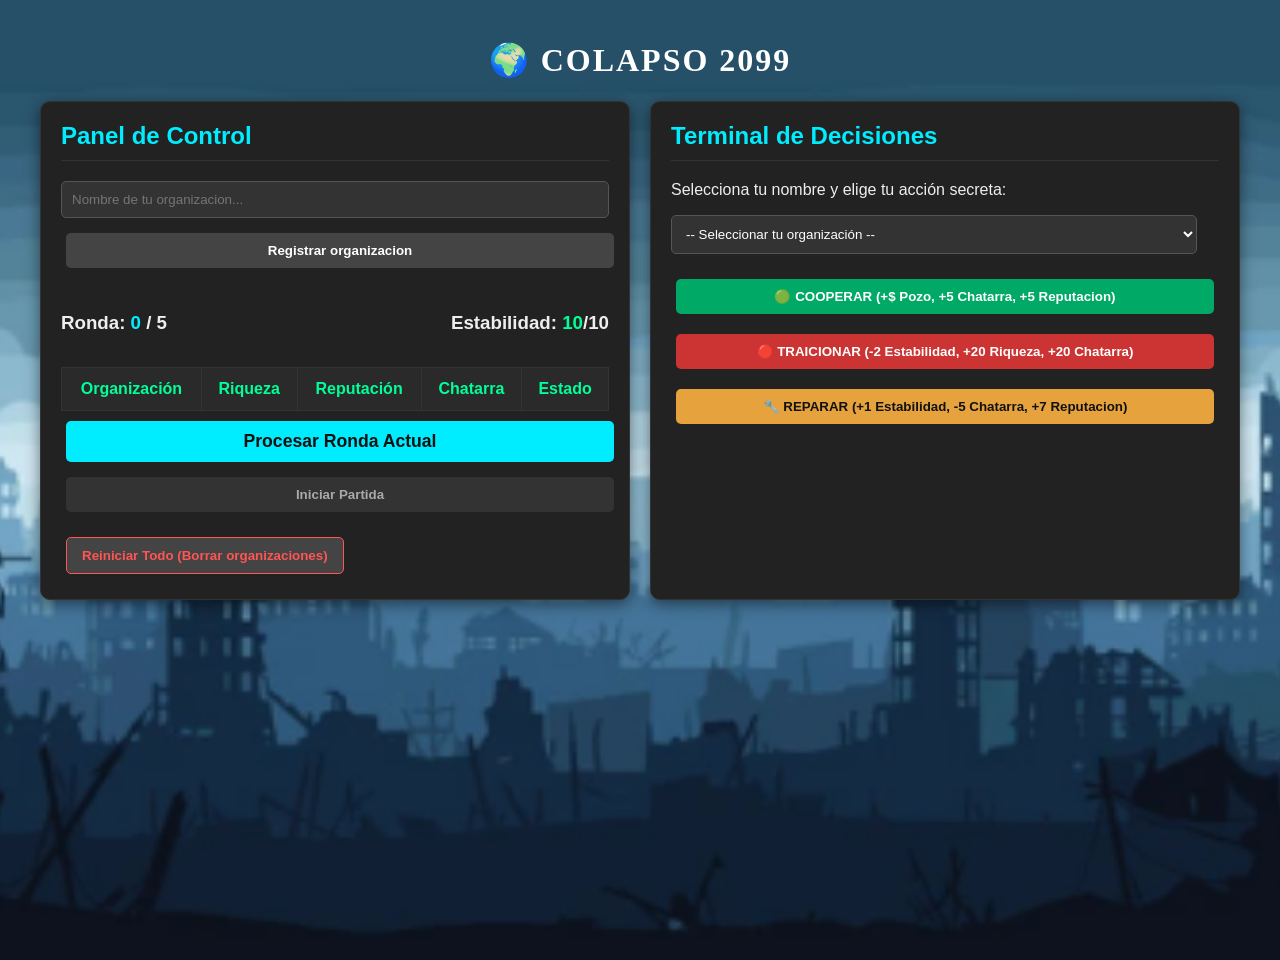
<file: index.html>
<!DOCTYPE html>
<html lang="es">
<head>
    <meta charset="UTF-8">
    <meta name="viewport" content="width=device-width, initial-scale=1.0">
    <title>Colapso 2099 - Edición 5 Rondas</title>
    <link rel="stylesheet" href="index.css">
</head>
<body>

<h1>🌍 COLAPSO 2099</h1>

<div class="container">
    <div class="panel">
        <h2>Panel de Control</h2>
        <input id="organizationName" placeholder="Nombre de tu organizacion...">
        <button onclick="addOrganization()" style="background:#444; color:white; width:100%;">Registrar organizacion</button>

        <div style="margin-top:20px; display: flex; justify-content: space-between; align-items: center;">
            <h3>Ronda: <span id="round" style="color:#00ecff;">0</span> / 5</h3>
            <h3>Estabilidad: <span id="stability">10</span>/10</h3>
        </div>

        <div id="ranking"></div>

        <button class="btn-process" onclick="nextRound()">Procesar Ronda Actual</button>
        <button onclick="startGame()" style="width:100%; background:#333; color:#aaa; margin-top:10px;">Iniciar Partida</button>
        <button class="btn-danger" onclick="manualReset()">Reiniciar Todo (Borrar organizaciones)</button>
    </div>

    <div class="panel">
        <h2>Terminal de Decisiones</h2>
        <p>Selecciona tu nombre y elige tu acción secreta:</p>
        <select id="organizationSelect"></select>

        <div style="display: grid; grid-template-columns: 1fr; gap: 10px; margin-top: 10px;">
            <button class="btn-cooperate" onclick="sendDecision('cooperate')">🟢 COOPERAR (+$ Pozo, +5 Chatarra, +5 Reputacion)</button>
            <button class="btn-betray" onclick="sendDecision('betray')">🔴 TRAICIONAR (-2 Estabilidad, +20 Riqueza, +20 Chatarra)</button>
            <button class="btn-repair" onclick="sendDecision('repair')">🔧 REPARAR (+1 Estabilidad, -5 Chatarra, +7 Reputacion)</button>
        </div>

        <p id="status" class="status-msg"></p>
    </div>
</div>

<script src="index.js"></script>
</body>
</html>
</file>
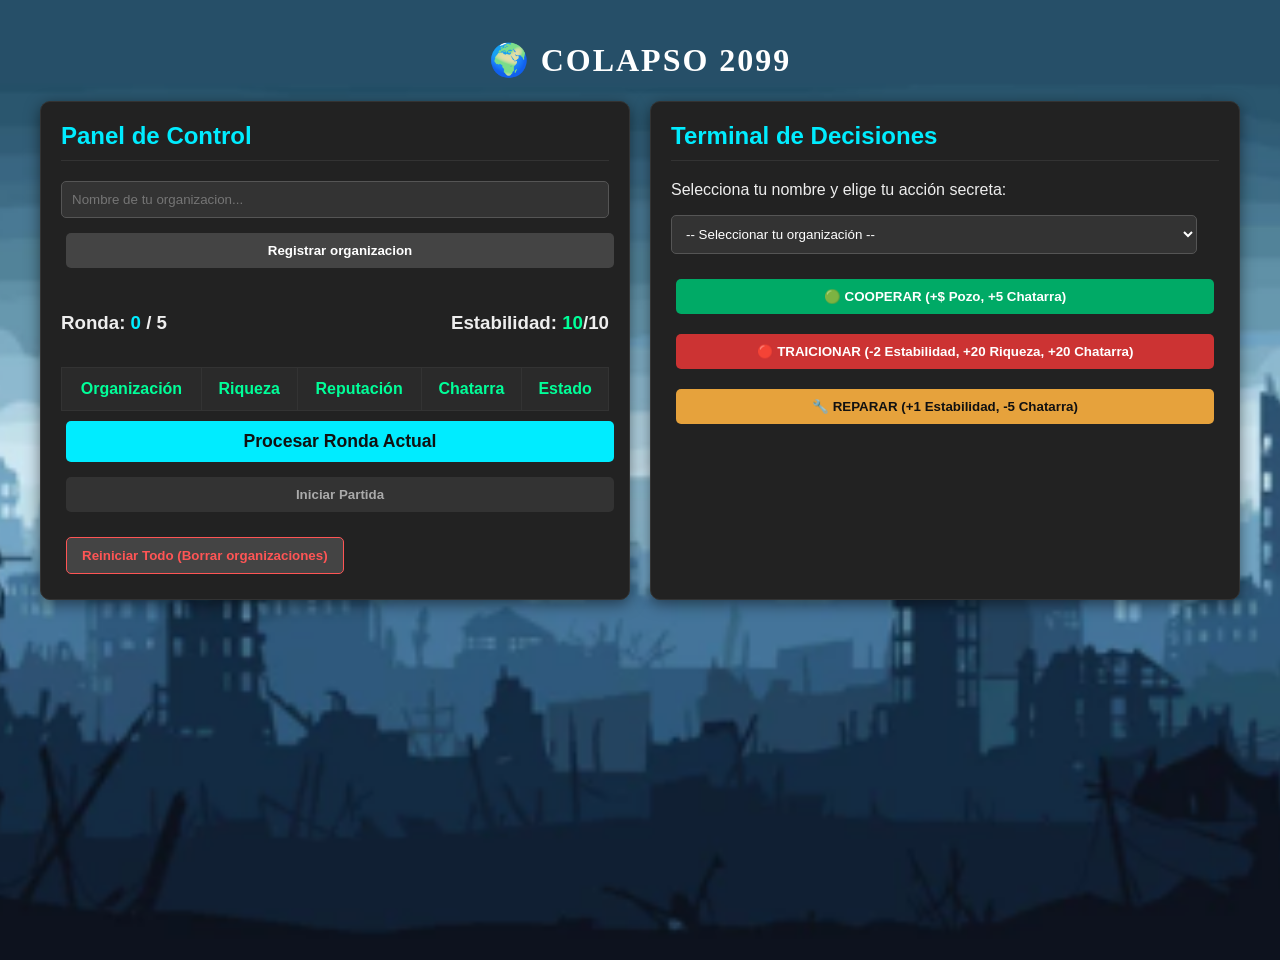
<file: codigo.html>
<!DOCTYPE html>
<html lang="es">
<head>
    <meta charset="UTF-8">
    <meta name="viewport" content="width=device-width, initial-scale=1.0">
    <title>Colapso 2099 - Edición 5 Rondas</title>
    <link rel="stylesheet" href="codigo.css">
</head>
<body>

<h1>🌍 COLAPSO 2099</h1>

<div class="container">
    <div class="panel">
        <h2>Panel de Control</h2>
        <input id="organizationName" placeholder="Nombre de tu organizacion...">
        <button onclick="addOrganization()" style="background:#444; color:white; width:100%;">Registrar organizacion</button>

        <div style="margin-top:20px; display: flex; justify-content: space-between; align-items: center;">
            <h3>Ronda: <span id="round" style="color:#00ecff;">0</span> / 5</h3>
            <h3>Estabilidad: <span id="stability">10</span>/10</h3>
        </div>

        <div id="ranking"></div>

        <button class="btn-process" onclick="nextRound()">Procesar Ronda Actual</button>
        <button onclick="startGame()" style="width:100%; background:#333; color:#aaa; margin-top:10px;">Iniciar Partida</button>
        <button class="btn-danger" onclick="manualReset()">Reiniciar Todo (Borrar organizaciones)</button>
    </div>

    <div class="panel">
        <h2>Terminal de Decisiones</h2>
        <p>Selecciona tu nombre y elige tu acción secreta:</p>
        <select id="organizationSelect"></select>

        <div style="display: grid; grid-template-columns: 1fr; gap: 10px; margin-top: 10px;">
            <button class="btn-cooperate" onclick="sendDecision('cooperate')">🟢 COOPERAR (+$ Pozo, +5 Chatarra)</button>
            <button class="btn-betray" onclick="sendDecision('betray')">🔴 TRAICIONAR (-2 Estabilidad, +20 Riqueza, +20 Chatarra)</button>
            <button class="btn-repair" onclick="sendDecision('repair')">🔧 REPARAR (+1 Estabilidad, -5 Chatarra)</button>
        </div>

        <p id="status" class="status-msg"></p>
    </div>
</div>

<script src="codigo.js"></script>
</body>
</html>
</file>
<file: index.css>
body { 
    background-image: url('fondo.png');
    background-size: cover; /* Hace que la imagen cubra todo el espacio */
    background-position: center; /* Centra la imagen */
    background-repeat: no-repeat; /* Evita que la imagen se duplique */
    height: 920px; /* Es necesario darle una altura al elemento */
    font-family: 'Segoe UI', Arial, sans-serif; 
    color: #eee; 
    margin: 0; 
    padding: 20px; 
}

h1 {
    font-family: 'Times New Roman', Times, serif; 
    text-align: center; 
    color: #ffffff; 
    letter-spacing: 2px; 
    text-transform: uppercase; 
}

.container { 
    display: grid; 
    grid-template-columns: 1fr 1fr; 
    gap: 20px; 
    max-width: 1200px; 
    margin: 0 auto; 
}

@media (max-width: 768px) { .container { grid-template-columns: 1fr; } }
    .panel { background: #222; padding: 20px; border-radius: 10px; border: 1px solid #333; box-shadow: 0 4px 15px rgba(0,0,0,0.5); }
    h2 { color: #00ecff; border-bottom: 1px solid #333; padding-bottom: 10px; margin-top: 0; }
    button { padding: 10px 15px; margin: 5px; cursor: pointer; border: none; border-radius: 5px; font-weight: bold; transition: 0.2s; }
    
.btn-cooperate { background: #00aa66; color: white; }

.btn-betray { background: #cc3333; color: white; }

.btn-repair { background: #e6a23c; color: #111; }

.btn-process { background: #00ecff; color: #111; width: 100%; margin-top: 10px; font-size: 1.1em; }

.btn-danger { background: #444; color: #ff5555; border: 1px solid #ff5555; margin-top: 20px; }
    button:hover { opacity: 0.8; transform: translateY(-1px); }
    
    input, select { padding: 10px; background: #333; border: 1px solid #555; color: white; border-radius: 5px; width: calc(100% - 22px); margin-bottom: 10px; }
    table { width: 100%; border-collapse: collapse; margin-top: 15px; background: #1a1a1a; }
    td, th { border: 1px solid #333; padding: 12px; text-align: center; }
    th { background: #2a2a2a; color: #00ff99; }
    .status-msg { margin-top: 15px; font-weight: bold; color: #ffc107; min-height: 20px; text-align: center; }
    .escape-badge { background: #9c27b0; color: white; padding: 3px 7px; border-radius: 4px; font-size: 0.8em; font-weight: bold; animation: pulse 2s infinite; }
    @keyframes pulse { 0% { opacity: 1; } 50% { opacity: 0.6; } 100% { opacity: 1; } }
</file>
<file: codigo.css>
body { 
    background-image: url('fondo.png');
    background-size: cover; /* Hace que la imagen cubra todo el espacio */
    background-position: center; /* Centra la imagen */
    background-repeat: no-repeat; /* Evita que la imagen se duplique */
    height: 920px; /* Es necesario darle una altura al elemento */
    font-family: 'Segoe UI', Arial, sans-serif; 
    color: #eee; 
    margin: 0; 
    padding: 20px; 
}

h1 {
    font-family: 'Times New Roman', Times, serif; 
    text-align: center; 
    color: #ffffff; 
    letter-spacing: 2px; 
    text-transform: uppercase; 
}

.container { 
    display: grid; 
    grid-template-columns: 1fr 1fr; 
    gap: 20px; 
    max-width: 1200px; 
    margin: 0 auto; 
}

@media (max-width: 768px) { .container { grid-template-columns: 1fr; } }
    .panel { background: #222; padding: 20px; border-radius: 10px; border: 1px solid #333; box-shadow: 0 4px 15px rgba(0,0,0,0.5); }
    h2 { color: #00ecff; border-bottom: 1px solid #333; padding-bottom: 10px; margin-top: 0; }
    button { padding: 10px 15px; margin: 5px; cursor: pointer; border: none; border-radius: 5px; font-weight: bold; transition: 0.2s; }
    
.btn-cooperate { background: #00aa66; color: white; }

.btn-betray { background: #cc3333; color: white; }

.btn-repair { background: #e6a23c; color: #111; }

.btn-process { background: #00ecff; color: #111; width: 100%; margin-top: 10px; font-size: 1.1em; }

.btn-danger { background: #444; color: #ff5555; border: 1px solid #ff5555; margin-top: 20px; }
    button:hover { opacity: 0.8; transform: translateY(-1px); }
    
    input, select { padding: 10px; background: #333; border: 1px solid #555; color: white; border-radius: 5px; width: calc(100% - 22px); margin-bottom: 10px; }
    table { width: 100%; border-collapse: collapse; margin-top: 15px; background: #1a1a1a; }
    td, th { border: 1px solid #333; padding: 12px; text-align: center; }
    th { background: #2a2a2a; color: #00ff99; }
    .status-msg { margin-top: 15px; font-weight: bold; color: #ffc107; min-height: 20px; text-align: center; }
    .escape-badge { background: #9c27b0; color: white; padding: 3px 7px; border-radius: 4px; font-size: 0.8em; font-weight: bold; animation: pulse 2s infinite; }
    @keyframes pulse { 0% { opacity: 1; } 50% { opacity: 0.6; } 100% { opacity: 1; } }
</file>
